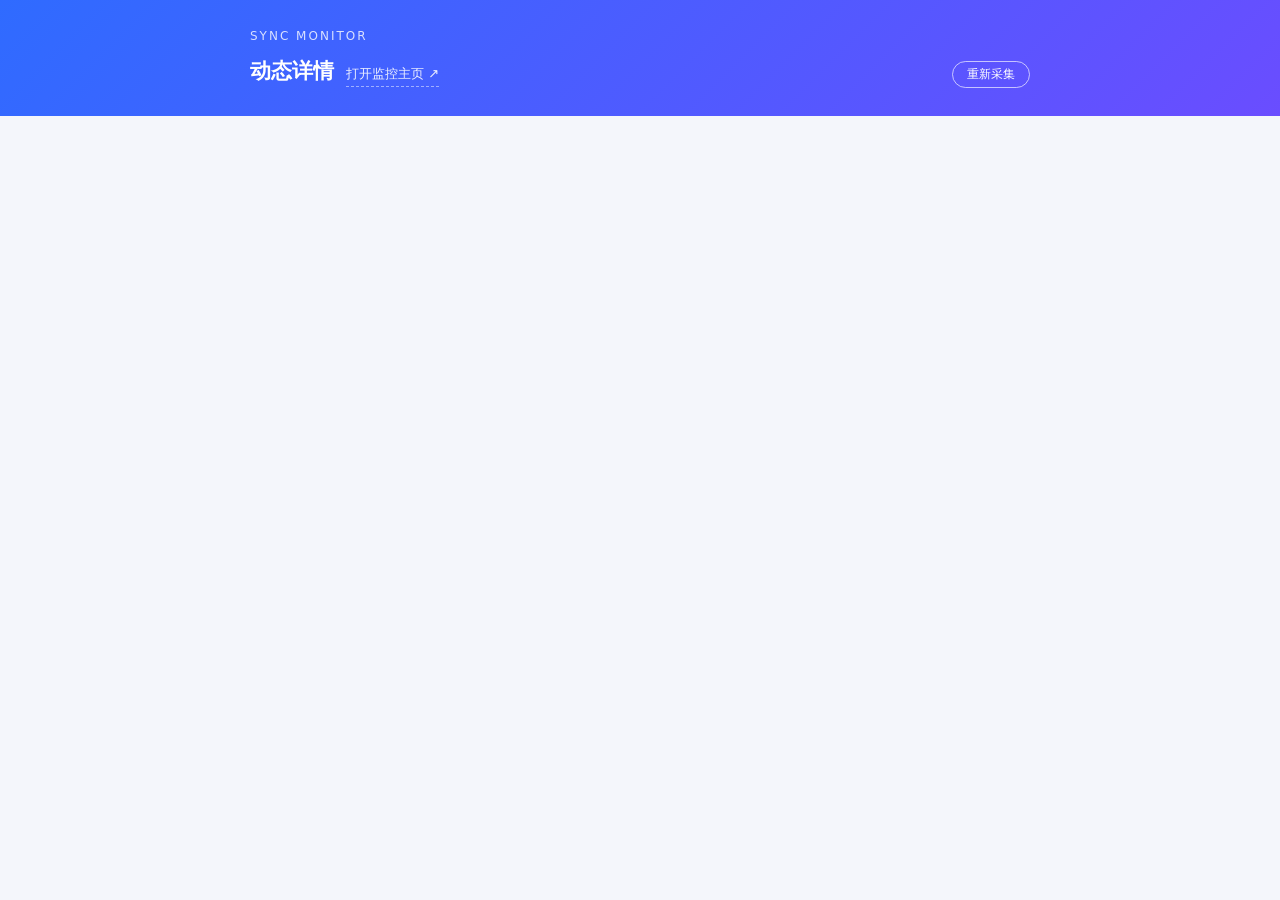
<file: extension/detail/detail.html>
<!doctype html>
<html lang="zh-CN">
<head>
  <meta charset="utf-8">
  <meta name="viewport" content="width=device-width, initial-scale=1">
  <title>动态详情 · Sync Monitor</title>
  <link rel="stylesheet" href="detail.css">
</head>
<body>
  <header class="topbar">
    <div class="brand">Sync Monitor</div>
    <div class="headline">
      <h1 id="monitorName">动态详情</h1>
      <a id="homeLink" href="#" target="_blank" rel="noreferrer" class="home-link">打开监控主页 ↗</a>
      <button id="refreshBtn" class="refresh-btn" type="button">重新采集</button>
    </div>
    <div id="meta" class="meta"></div>
  </header>

  <nav id="tabs" class="tabs"></nav>

  <main id="list" class="list"></main>

  <template id="itemTemplate">
    <article class="item">
      <div class="item-head">
        <span class="time"></span>
        <span class="badge-new">新动态</span>
      </div>
      <p class="content"></p>
      <div class="images"></div>
      <div class="item-foot">
        <a class="origin" target="_blank" rel="noreferrer">阅读原文 ↗</a>
      </div>
    </article>
  </template>

  <script src="detail.js" type="module"></script>
</body>
</html>
</file>
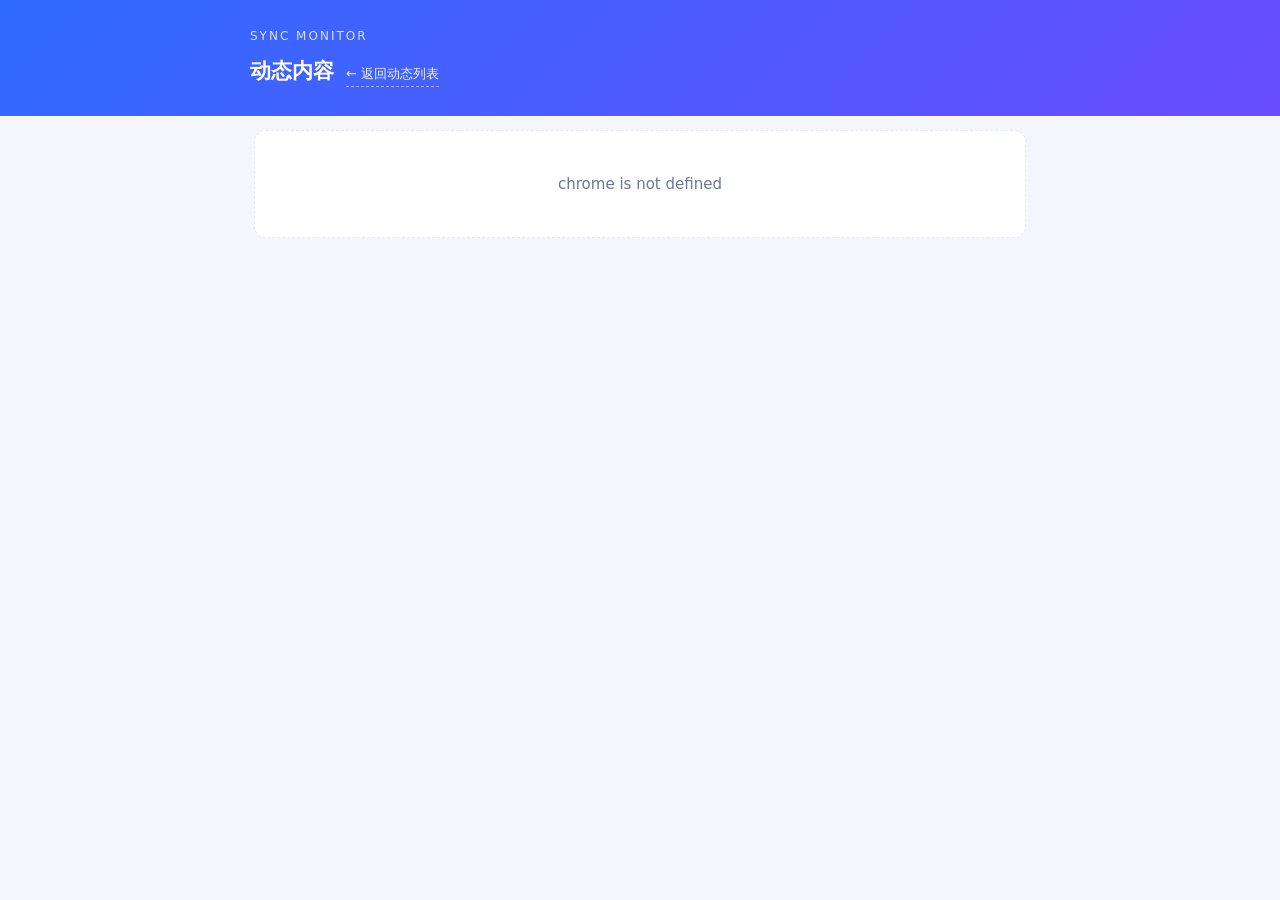
<file: extension/detail/item.html>
<!doctype html>
<html lang="zh-CN">
<head>
  <meta charset="utf-8">
  <meta name="viewport" content="width=device-width, initial-scale=1">
  <title>动态内容 · Sync Monitor</title>
  <link rel="stylesheet" href="detail.css">
</head>
<body>
  <header class="topbar">
    <div class="brand">Sync Monitor</div>
    <div class="headline">
      <h1 id="monitorName">动态内容</h1>
      <a id="backLink" href="#" class="home-link">← 返回动态列表</a>
    </div>
    <div id="meta" class="meta"></div>
  </header>

  <main class="list">
    <article id="card" class="item item-full" hidden>
      <div class="item-head"><span id="time" class="time"></span></div>
      <section id="aiPanel" class="ai-summary">
        <div class="ai-head">
          <h2>AI 概览</h2>
          <div class="ai-actions">
            <button id="aiAction" class="ai-button" type="button">生成 AI 概览</button>
            <button id="aiSettings" class="ai-settings" type="button">AI 设置</button>
          </div>
        </div>
        <p id="aiText" class="ai-text">根据原文生成一段简明中文概览。</p>
        <p id="aiMeta" class="ai-meta"></p>
      </section>
      <p id="content" class="content"></p>
      <div id="images" class="images"></div>
      <div class="item-foot">
        <a id="origin" class="origin" target="_blank" rel="noreferrer">阅读原文 ↗</a>
      </div>
    </article>
    <div id="empty" class="empty" hidden></div>
  </main>

  <div id="imageViewer" class="image-viewer" hidden role="dialog" aria-modal="true" aria-label="查看动态配图">
    <button id="closeImageViewer" class="image-viewer-close" type="button" aria-label="关闭图片">×</button>
    <img id="imageViewerImg" alt="动态配图大图" referrerpolicy="no-referrer">
  </div>

  <script src="item.js" type="module"></script>
</body>
</html>
</file>
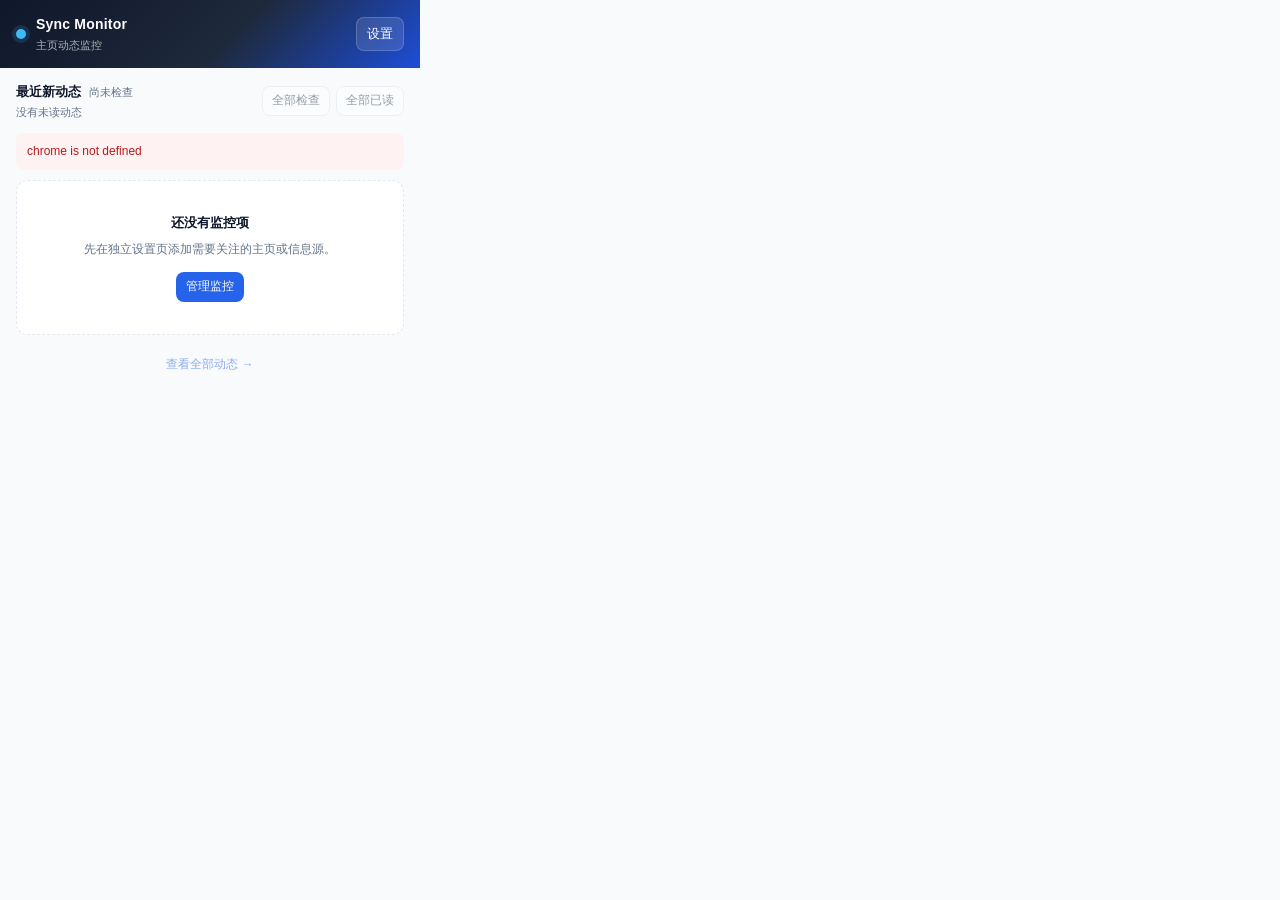
<file: extension/popup/popup.html>
<!doctype html>
<html lang="zh-CN">
<head>
  <meta charset="utf-8">
  <meta name="viewport" content="width=device-width, initial-scale=1">
  <title>Sync Monitor</title>
  <link rel="stylesheet" href="popup.css">
</head>
<body>
  <header class="topbar">
    <div class="brand">
      <span class="pulse"></span>
      <div>
        <h1>Sync Monitor</h1>
        <p id="subtitle">最近新动态</p>
      </div>
    </div>
    <button id="openSettings" class="ghost" type="button">设置</button>
  </header>

  <main>
    <div class="section-head">
      <div>
        <div class="section-title">
          <h2>最近新动态</h2>
          <span id="checkStatus" class="check-status">尚未检查</span>
        </div>
        <p id="unreadSummary" class="summary"></p>
      </div>
      <div class="section-actions">
        <button id="checkAll" class="ghost small" type="button">全部检查</button>
        <button id="markRead" class="ghost small" type="button">全部已读</button>
      </div>
    </div>

    <div id="feedback" class="feedback hidden" role="alert"></div>
    <div id="list" class="list"></div>
    <div id="emptyTip" class="empty hidden">
      <strong id="emptyTitle">暂无新动态</strong>
      <p id="emptyText">发现新内容后，会在这里显示最近几条。</p>
      <button id="emptyAction" class="primary small" type="button">管理监控</button>
    </div>
  </main>

  <footer class="footer">
    <button id="openAll" class="link-button" type="button">查看全部动态 →</button>
  </footer>

  <template id="itemTemplate">
    <article class="news-card" tabindex="0" role="button">
      <div class="news-meta"><span class="source"></span><span class="time"></span></div>
      <h3 class="news-title"></h3>
      <p class="news-content"></p>
      <div class="news-foot"><span class="ai-badge hidden">AI 概览</span><span class="read-more">阅读全文 →</span></div>
    </article>
  </template>

  <script type="module" src="popup.js"></script>
</body>
</html>
</file>
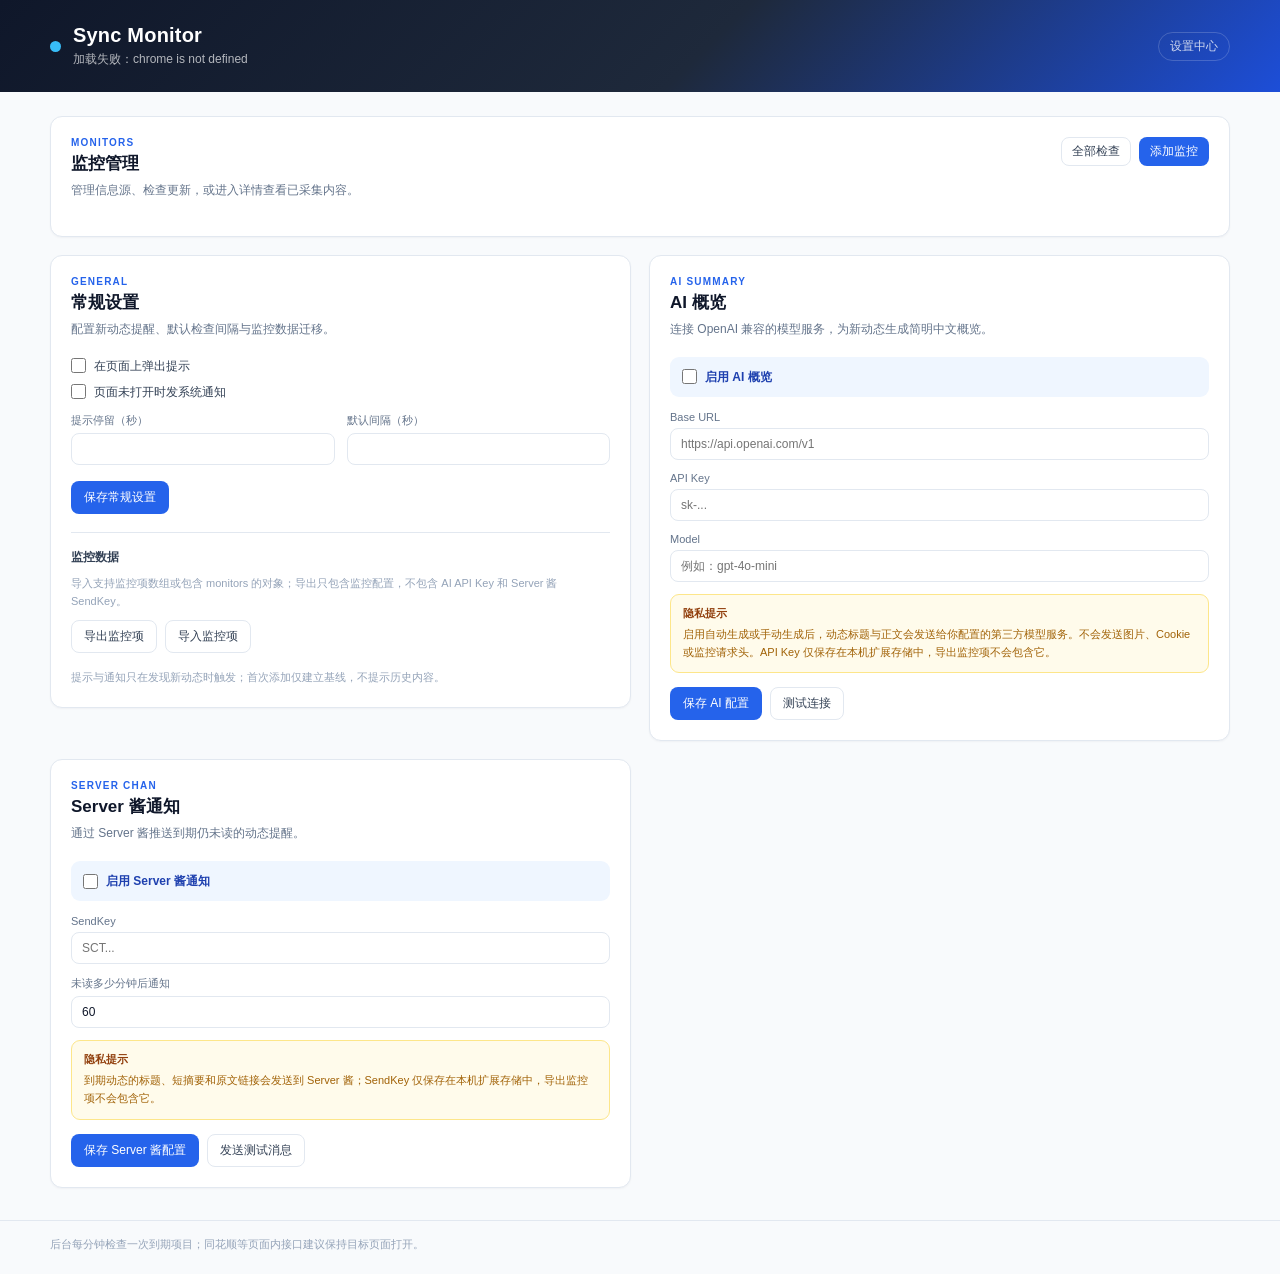
<file: extension/settings/settings.html>
<!DOCTYPE html>
<html lang="zh-CN">
<head>
  <meta charset="utf-8" />
  <meta name="viewport" content="width=device-width, initial-scale=1" />
  <title>Sync Monitor · 设置</title>
  <link rel="stylesheet" href="settings.css" />
</head>
<body>
  <header class="topbar">
    <div class="topbar-inner">
      <div class="brand">
        <span class="pulse"></span>
        <div>
          <h1>Sync Monitor</h1>
          <p id="subtitle">正在加载监控配置…</p>
        </div>
      </div>
      <span class="page-label">设置中心</span>
    </div>
  </header>

  <main class="page-shell">
    <section class="panel monitor-panel" aria-labelledby="monitorHeading">
      <div class="section-head">
        <div>
          <p class="eyebrow">MONITORS</p>
          <h2 id="monitorHeading">监控管理</h2>
          <p class="section-description">管理信息源、检查更新，或进入详情查看已采集内容。</p>
        </div>
        <div class="section-actions">
          <button id="checkAll" class="ghost small" type="button">全部检查</button>
          <button id="showForm" class="primary small" type="button">添加监控</button>
        </div>
      </div>
      <div id="list" class="list"></div>
      <div id="emptyTip" class="empty hidden">
        <p>还没有监控项。</p>
        <p class="muted">点击“添加监控”，可添加 RSS、普通列表页、JSON 接口或同花顺主页。</p>
      </div>
    </section>

    <section id="formPanel" class="panel form-panel hidden" aria-labelledby="formTitle">
      <div class="section-head compact">
        <div>
          <p class="eyebrow">CONFIGURATION</p>
          <h2 id="formTitle">添加监控项</h2>
        </div>
        <button id="closeForm" class="ghost small" type="button" title="关闭表单">关闭</button>
      </div>
      <input type="hidden" id="fId" />

      <div class="row two">
        <label class="field">
          <span>名称</span>
          <input type="text" id="fName" placeholder="例如：同花顺 · 某用户主页" />
        </label>
        <label class="field">
          <span>主页地址</span>
          <input type="url" id="fUrl" placeholder="https://..." spellcheck="false" />
        </label>
      </div>

      <div class="row two">
        <label class="field">
          <span>类型</span>
          <select id="fType">
            <option value="auto">自动识别</option>
            <option value="ths">同花顺主页</option>
            <option value="rss">RSS / Atom</option>
            <option value="html">HTML 列表页</option>
            <option value="json">JSON 接口</option>
            <option value="pageapi">页面内接口（单页应用）</option>
          </select>
        </label>
        <label class="field">
          <span>检查间隔（秒）</span>
          <input type="number" id="fInterval" min="60" max="86400" step="60" value="300" />
        </label>
      </div>

      <label id="thsUserField" class="field ths-user-field hidden">
        <span>同花顺用户 ID</span>
        <input type="text" id="fThsUserId" placeholder="例如：1179giyc4jr06d6785e69e" spellcheck="false" autocomplete="off" />
        <small>只需填写用户 ID；请求与解析规则已预设，可在下方高级配置中调整。</small>
      </label>

      <div class="switch-group">
        <label class="switch-line">
          <input type="checkbox" id="fEnabled" checked />
          <span>启用此监控</span>
        </label>
        <label class="switch-line">
          <input type="checkbox" id="fAiSummaryEnabled" />
          <span>发现新动态时生成 AI 概览（需同时开启全局 AI）</span>
        </label>
        <label class="switch-line">
          <input type="checkbox" id="fServerChanEnabled" />
          <span>允许 Server 酱未读通知（需同时开启全局 Server 酱）</span>
        </label>
      </div>

      <label class="field">
        <span>Server 酱未读多少分钟后通知</span>
        <input type="number" id="fServerChanDelayMin" min="1" max="10080" step="1" value="60" />
        <small>仅对当前监控生效；默认不允许通知。</small>
      </label>

      <label class="field">
        <span>备注（可空）</span>
        <input type="text" id="fNote" placeholder="例如：同花顺主页，需要保持页面打开" />
      </label>

      <details id="advancedFields" class="advanced-details hidden">
        <summary>高级配置</summary>

      <div id="advPageapi" class="advanced hidden">
        <h3>页面内接口</h3>
        <p class="hint">在已打开的主页里，用页面自身的登录态或签名请求接口。同花顺保存后也使用此标准配置。</p>
        <label class="field">
          <span>接口地址（相对或绝对）</span>
          <input type="text" id="fApiUrl" placeholder="/user_center/open/api/content/v2/get_by_uid" spellcheck="false" />
        </label>
        <div class="row two">
          <label class="field">
            <span>请求方法</span>
            <select id="fApiMethod">
              <option value="POST">POST</option>
              <option value="GET">GET</option>
            </select>
          </label>
          <label class="field">
            <span>接口所在页面</span>
            <input type="text" id="fPageUrl" placeholder="留空则与主页地址相同" spellcheck="false" />
          </label>
        </div>
        <label class="field">
          <span>请求体 / 查询（JSON，GET 时可留空）</span>
          <textarea id="fApiBody" rows="3" spellcheck="false" placeholder='{"user_code":"..."}'></textarea>
        </label>
        <button id="thsPreset" class="ghost small" type="button">应用同花顺预设</button>
      </div>

      <div id="advHtml" class="advanced hidden">
        <h3>HTML 解析</h3>
        <label class="switch-line">
          <input type="checkbox" id="fRenderTab" />
          <span>读取已打开页面的渲染结果（单页应用可用）</span>
        </label>
        <label class="field">
          <span>列表项选择器</span>
          <input type="text" id="fItemSelector" placeholder="li.feed-item" spellcheck="false" />
        </label>
        <div class="row two">
          <label class="field">
            <span>标题选择器</span>
            <input type="text" id="fTitleSelector" placeholder=".title" spellcheck="false" />
          </label>
          <label class="field">
            <span>链接选择器</span>
            <input type="text" id="fLinkSelector" placeholder="a[href]" spellcheck="false" />
          </label>
        </div>
        <div class="row two">
          <label class="field">
            <span>时间选择器</span>
            <input type="text" id="fTimeSelector" placeholder=".time" spellcheck="false" />
          </label>
          <label class="field">
            <span>内容选择器</span>
            <input type="text" id="fContentSelector" placeholder=".summary" spellcheck="false" />
          </label>
        </div>
      </div>

      <div id="advJson" class="advanced hidden">
        <h3>JSON 解析</h3>
        <p class="hint">按点号路径取值，支持数组下标（如 data.contents）。时间戳可在“时间格式”填 ms / s。</p>
        <div class="row two">
          <label class="field">
            <span>列表路径</span>
            <input type="text" id="fListPath" placeholder="data.contents" spellcheck="false" />
          </label>
          <label class="field">
            <span>唯一 ID 路径</span>
            <input type="text" id="fIdPath" placeholder="info.id" spellcheck="false" />
          </label>
        </div>
        <div class="row two">
          <label class="field">
            <span>正文路径</span>
            <input type="text" id="fContentPath" placeholder="abstract.content" spellcheck="false" />
          </label>
          <label class="field">
            <span>标题路径（可空）</span>
            <input type="text" id="fTitlePath" placeholder="留空则由正文生成" spellcheck="false" />
          </label>
        </div>
        <div class="row two">
          <label class="field">
            <span>时间路径</span>
            <input type="text" id="fTimePath" placeholder="info.ctime" spellcheck="false" />
          </label>
          <label class="field">
            <span>时间格式</span>
            <select id="fTimeFormat">
              <option value="">自动</option>
              <option value="ms">毫秒时间戳</option>
              <option value="s">秒时间戳</option>
            </select>
          </label>
        </div>
        <div class="row two">
          <label class="field">
            <span>链接路径</span>
            <input type="text" id="fLinkPath" placeholder="info.jump_url" spellcheck="false" />
          </label>
          <label class="field">
            <span>链接模板（可空）</span>
            <input type="text" id="fLinkTemplate" placeholder="https://.../{id}" spellcheck="false" />
          </label>
        </div>
        <label class="field">
          <span>图片路径（可空）</span>
          <input type="text" id="fImagesPath" placeholder="image.urls" spellcheck="false" />
        </label>
      </div>

      <label class="field">
        <span>附加请求头（JSON，可空）</span>
        <textarea id="fHeaders" rows="2" spellcheck="false" placeholder='{"Referer":"https://..."}'></textarea>
      </label>
      </details>

      <div class="form-actions">
        <button id="saveMonitor" class="primary" type="button">保存并检查</button>
        <button id="testMonitor" class="ghost" type="button">测试解析</button>
        <button id="cancelForm" class="ghost" type="button">取消</button>
      </div>
      <pre id="testResult" class="test-result hidden"></pre>
    </section>

    <div class="settings-grid">
      <section class="panel" aria-labelledby="generalHeading">
        <div class="section-head compact">
          <div>
            <p class="eyebrow">GENERAL</p>
            <h2 id="generalHeading">常规设置</h2>
            <p class="section-description">配置新动态提醒、默认检查间隔与监控数据迁移。</p>
          </div>
        </div>
        <div class="switch-group vertical">
          <label class="switch-line">
            <input type="checkbox" id="sPageToast" />
            <span>在页面上弹出提示</span>
          </label>
          <label class="switch-line">
            <input type="checkbox" id="sSystemNotification" />
            <span>页面未打开时发系统通知</span>
          </label>
        </div>
        <div class="row two">
          <label class="field">
            <span>提示停留（秒）</span>
            <input type="number" id="sToastDuration" min="5" max="120" step="1" />
          </label>
          <label class="field">
            <span>默认间隔（秒）</span>
            <input type="number" id="sInterval" min="60" max="86400" step="60" />
          </label>
        </div>
        <div class="form-actions">
          <button id="saveSettings" class="primary" type="button">保存常规设置</button>
        </div>
        <div class="data-actions">
          <h3>监控数据</h3>
          <p class="hint">导入支持监控项数组或包含 monitors 的对象；导出只包含监控配置，不包含 AI API Key 和 Server 酱 SendKey。</p>
          <div class="form-actions">
            <button id="exportMonitors" class="ghost" type="button">导出监控项</button>
            <button id="importMonitors" class="ghost" type="button">导入监控项</button>
            <input type="file" id="importFile" accept=".json,application/json" hidden />
          </div>
        </div>
        <p class="hint footer-hint">提示与通知只在发现新动态时触发；首次添加仅建立基线，不提示历史内容。</p>
      </section>

      <section class="panel" aria-labelledby="aiHeading">
        <div class="section-head compact">
          <div>
            <p class="eyebrow">AI SUMMARY</p>
            <h2 id="aiHeading">AI 概览</h2>
            <p class="section-description">连接 OpenAI 兼容的模型服务，为新动态生成简明中文概览。</p>
          </div>
        </div>
        <label class="switch-line featured-switch">
          <input type="checkbox" id="sAiEnabled" />
          <span>启用 AI 概览</span>
        </label>
        <label class="field">
          <span>Base URL</span>
          <input type="url" id="sAiBaseUrl" placeholder="https://api.openai.com/v1" spellcheck="false" autocomplete="off" />
        </label>
        <label class="field">
          <span>API Key</span>
          <input type="password" id="sAiApiKey" placeholder="sk-..." spellcheck="false" autocomplete="off" />
        </label>
        <label class="field">
          <span>Model</span>
          <input type="text" id="sAiModel" placeholder="例如：gpt-4o-mini" spellcheck="false" autocomplete="off" />
        </label>
        <div class="privacy-note">
          <strong>隐私提示</strong>
          <p>启用自动生成或手动生成后，动态标题与正文会发送给你配置的第三方模型服务。不会发送图片、Cookie 或监控请求头。API Key 仅保存在本机扩展存储中，导出监控项不会包含它。</p>
        </div>
        <div class="form-actions">
          <button id="saveAiSettings" class="primary" type="button">保存 AI 配置</button>
          <button id="testAiConnection" class="ghost" type="button">测试连接</button>
        </div>
        <p id="aiTestResult" class="inline-status hidden" role="status" aria-live="polite"></p>
      </section>

      <section class="panel" aria-labelledby="serverChanHeading">
        <div class="section-head compact">
          <div>
            <p class="eyebrow">SERVER CHAN</p>
            <h2 id="serverChanHeading">Server 酱通知</h2>
            <p class="section-description">通过 Server 酱推送到期仍未读的动态提醒。</p>
          </div>
        </div>
        <label class="switch-line featured-switch">
          <input type="checkbox" id="sServerChanEnabled" />
          <span>启用 Server 酱通知</span>
        </label>
        <label class="field">
          <span>SendKey</span>
          <input type="password" id="sServerChanSendKey" placeholder="SCT..." spellcheck="false" autocomplete="off" />
        </label>
        <label class="field">
          <span>未读多少分钟后通知</span>
          <input type="number" id="sServerChanDelayMin" min="1" max="10080" step="1" value="60" />
        </label>
        <div class="privacy-note">
          <strong>隐私提示</strong>
          <p>到期动态的标题、短摘要和原文链接会发送到 Server 酱；SendKey 仅保存在本机扩展存储中，导出监控项不会包含它。</p>
        </div>
        <div class="form-actions">
          <button id="saveServerChanSettings" class="primary" type="button">保存 Server 酱配置</button>
          <button id="testServerChanConnection" class="ghost" type="button">发送测试消息</button>
        </div>
        <p id="serverChanTestResult" class="inline-status hidden" role="status" aria-live="polite"></p>
      </section>
    </div>
  </main>

  <footer class="footer">
    <div class="footer-inner">后台每分钟检查一次到期项目；同花顺等页面内接口建议保持目标页面打开。</div>
  </footer>

  <script type="module" src="settings.js"></script>
</body>
</html>
</file>
<file: extension/detail/detail.css>
:root {
  color-scheme: light;
  --ink: #17233b;
  --muted: #6b7890;
  --line: #e6eaf3;
  --brand: #2f6bff;
  --bg: #f4f6fb;
}

* { box-sizing: border-box; }

body {
  margin: 0;
  background: var(--bg);
  color: var(--ink);
  font: 15px/1.75 "Segoe UI", "Microsoft YaHei", system-ui, sans-serif;
}

.topbar {
  padding: 26px 24px 20px;
  background: linear-gradient(135deg, #2f6bff, #6a4dff);
  color: #fff;
}

.brand {
  font-size: 12px;
  letter-spacing: 2px;
  opacity: .8;
  text-transform: uppercase;
}

.headline {
  display: flex;
  flex-wrap: wrap;
  align-items: baseline;
  gap: 12px;
  max-width: 780px;
  margin: 6px auto 0;
}

.brand, .meta { max-width: 780px; margin-left: auto; margin-right: auto; }

h1 { font-size: 21px; margin: 0; font-weight: 650; }

.home-link {
  color: #fff;
  font-size: 13px;
  text-decoration: none;
  opacity: .9;
  border-bottom: 1px dashed rgba(255, 255, 255, .55);
}
.home-link:hover { opacity: 1; }

.refresh-btn {
  margin-left: auto;
  background: transparent;
  border: 1px solid rgba(255, 255, 255, .65);
  color: #fff;
  border-radius: 999px;
  padding: 4px 14px;
  font-size: 12px;
  cursor: pointer;
}
.refresh-btn:hover { background: rgba(255, 255, 255, .15); }
.refresh-btn:disabled { opacity: .6; cursor: default; }

.meta { margin-top: 6px; font-size: 12px; opacity: .85; }

.tabs {
  max-width: 780px;
  margin: 16px auto 0;
  padding: 0 4px;
  display: flex;
  flex-wrap: wrap;
  gap: 8px;
}

.tab {
  border: 1px solid var(--line);
  background: #fff;
  color: var(--muted);
  border-radius: 999px;
  padding: 5px 14px;
  font-size: 13px;
  cursor: pointer;
}
.tab.active {
  background: var(--brand);
  border-color: var(--brand);
  color: #fff;
}
.tab .n { opacity: .75; margin-left: 4px; }

.list {
  max-width: 780px;
  margin: 14px auto 40px;
  padding: 0 4px;
  display: grid;
  gap: 12px;
}

.item {
  background: #fff;
  border: 1px solid var(--line);
  border-radius: 12px;
  padding: 14px 18px;
}

.item.flash { border-color: var(--brand); box-shadow: 0 0 0 3px rgba(47, 107, 255, .12); }

.item-head {
  display: flex;
  align-items: center;
  gap: 10px;
  color: var(--muted);
  font-size: 12px;
}

.badge-new {
  display: none;
  background: #e8f0ff;
  color: var(--brand);
  border-radius: 4px;
  padding: 0 6px;
  font-size: 11px;
}
.item.is-new .badge-new { display: inline-block; }

.ai-summary {
  margin: 14px 0 18px;
  padding: 14px 16px;
  border: 1px solid #e5dcff;
  border-radius: 10px;
  background: linear-gradient(135deg, #faf8ff, #f5f3ff);
}

.ai-head { display: flex; align-items: center; justify-content: space-between; gap: 12px; }
.ai-head h2 { margin: 0; color: #6d28d9; font-size: 14px; font-weight: 650; }
.ai-actions { display: flex; align-items: center; gap: 8px; }
.ai-button, .ai-settings {
  border: 1px solid #d8ccfa;
  border-radius: 7px;
  background: #fff;
  color: #6d28d9;
  padding: 4px 9px;
  font-size: 12px;
  cursor: pointer;
}
.ai-button:hover, .ai-settings:hover { background: #f0eaff; }
.ai-button:disabled { opacity: .55; cursor: default; }
.ai-settings { border-color: transparent; background: transparent; color: #7c6a9c; }
.ai-text { margin: 9px 0 0; color: #3f3654; white-space: pre-wrap; word-break: break-word; font-size: 14px; }
.ai-meta { margin: 7px 0 0; color: #8a7ca3; font-size: 11px; }
.ai-meta:empty { display: none; }

.content {
  margin: 8px 0 10px;
  white-space: pre-wrap;
  word-break: break-word;
  font-size: 15px;
}

.item-foot { display: flex; justify-content: space-between; align-items: center; }

.item.clickable { cursor: pointer; transition: border-color .15s ease; }
.item.clickable:hover { border-color: var(--brand); }

.item-full { padding: 20px 22px; }

.images {
  display: grid;
  grid-template-columns: repeat(auto-fill, 104px);
  gap: 10px;
  margin: 12px 0;
}
.images:empty { display: none; }

.thumbnail {
  width: 104px;
  height: 104px;
  padding: 0;
  overflow: hidden;
  border: 1px solid var(--line);
  border-radius: 8px;
  background: #f8faff;
  cursor: zoom-in;
}

.thumbnail:hover { border-color: var(--brand); }
.thumbnail:focus-visible { outline: 3px solid rgba(47, 107, 255, .25); outline-offset: 2px; }
.thumbnail img {
  display: block;
  width: 100%;
  height: 100%;
  object-fit: cover;
}

.image-viewer {
  position: fixed;
  inset: 0;
  z-index: 1000;
  display: grid;
  place-items: center;
  padding: 48px 24px 24px;
  background: rgba(8, 15, 30, .88);
}

.image-viewer[hidden] { display: none; }
.image-viewer img {
  display: block;
  max-width: min(1200px, 94vw);
  max-height: 86vh;
  object-fit: contain;
  border-radius: 8px;
  box-shadow: 0 20px 60px rgba(0, 0, 0, .35);
}

.image-viewer-close {
  position: absolute;
  top: 14px;
  right: 18px;
  width: 36px;
  height: 36px;
  border: 0;
  border-radius: 50%;
  background: rgba(255, 255, 255, .14);
  color: #fff;
  font-size: 28px;
  line-height: 1;
  cursor: pointer;
}
.image-viewer-close:hover { background: rgba(255, 255, 255, .24); }
body.viewer-open { overflow: hidden; }

.origin {
  color: var(--brand);
  font-size: 13px;
  text-decoration: none;
}
.origin:hover { text-decoration: underline; }
.origin.missing { color: var(--muted); pointer-events: none; }

.empty {
  background: #fff;
  border: 1px dashed var(--line);
  border-radius: 12px;
  padding: 40px 20px;
  text-align: center;
  color: var(--muted);
}
</file>
<file: extension/popup/popup.css>
:root {
  --bg: #f8fafc;
  --card: #ffffff;
  --text: #0f172a;
  --muted: #64748b;
  --line: #e2e8f0;
  --blue: #2563eb;
  --blue-soft: #eff6ff;
  --font: -apple-system, BlinkMacSystemFont, "Segoe UI", "PingFang SC", "Microsoft YaHei", sans-serif;
}

* { box-sizing: border-box; }
html, body {
  margin: 0;
  width: 420px;
  background: var(--bg);
  color: var(--text);
  font: 13px/1.55 var(--font);
  -webkit-font-smoothing: antialiased;
}
body { max-height: 600px; overflow-y: auto; }
h1, h2, h3, p { margin: 0; }
button { font: inherit; cursor: pointer; }
button:disabled { opacity: .5; cursor: default; }
.hidden { display: none !important; }

.topbar {
  display: flex;
  align-items: center;
  justify-content: space-between;
  gap: 12px;
  padding: 14px 16px;
  background: linear-gradient(135deg, #0f172a, #1e293b 55%, #1d4ed8);
  color: #fff;
}
.brand { display: flex; align-items: center; gap: 10px; }
.brand h1 { font-size: 14px; letter-spacing: .2px; }
.brand p { margin-top: 1px; font-size: 11px; color: rgba(255,255,255,.65); }
.pulse { width: 10px; height: 10px; border-radius: 50%; background: #38bdf8; box-shadow: 0 0 0 4px rgba(56,189,248,.14); }

.ghost, .primary {
  border-radius: 8px;
  padding: 6px 10px;
  border: 1px solid transparent;
}
.ghost { background: rgba(255,255,255,.12); color: #fff; border-color: rgba(255,255,255,.18); }
.ghost:hover { background: rgba(255,255,255,.2); }
.primary { background: var(--blue); color: #fff; }
.primary:hover { background: #1d4ed8; }
.small { padding: 5px 9px; font-size: 11.5px; }

main { padding: 14px 16px 8px; }
.section-head { display: flex; align-items: center; justify-content: space-between; gap: 12px; margin-bottom: 12px; }
.section-actions { display: flex; align-items: center; gap: 6px; flex: none; }
.section-head h2 { font-size: 13px; font-weight: 650; }
.section-title { display: flex; align-items: baseline; gap: 8px; flex-wrap: wrap; }
.check-status { color: var(--muted); font-size: 11px; }
.section-head .ghost { background: #fff; color: #334155; border-color: var(--line); }
.section-head .ghost:hover { background: #f1f5f9; }
.summary { margin-top: 2px; color: var(--muted); font-size: 11px; }
.list { display: flex; flex-direction: column; gap: 10px; }

.news-card {
  padding: 12px 13px;
  border: 1px solid var(--line);
  border-radius: 12px;
  background: var(--card);
  box-shadow: 0 1px 2px rgba(15,23,42,.04);
  cursor: pointer;
  transition: border-color .15s ease, box-shadow .15s ease, transform .15s ease;
}
.news-card:hover { border-color: #93b4fb; box-shadow: 0 4px 14px rgba(37,99,235,.08); transform: translateY(-1px); }
.news-card:focus-visible { outline: 3px solid rgba(37,99,235,.22); outline-offset: 2px; }
.news-meta { display: flex; align-items: center; justify-content: space-between; gap: 10px; color: var(--muted); font-size: 11px; }
.source { overflow: hidden; text-overflow: ellipsis; white-space: nowrap; color: var(--blue); font-weight: 600; }
.time { flex: none; }
.news-title { margin-top: 7px; font-size: 13px; line-height: 1.45; display: -webkit-box; -webkit-line-clamp: 2; -webkit-box-orient: vertical; overflow: hidden; }
.news-content { margin-top: 6px; color: #475569; font-size: 12px; display: -webkit-box; -webkit-line-clamp: 3; -webkit-box-orient: vertical; overflow: hidden; }
.news-content:empty { display: none; }
.news-foot { display: flex; align-items: center; justify-content: space-between; gap: 8px; margin-top: 9px; }
.ai-badge { padding: 1px 6px; border-radius: 999px; background: #f0eaff; color: #7c3aed; font-size: 10px; }
.read-more { margin-left: auto; color: var(--blue); font-size: 11px; }

.empty { padding: 32px 18px; border: 1px dashed var(--line); border-radius: 12px; background: #fff; text-align: center; }
.empty p { margin: 7px 0 14px; color: var(--muted); font-size: 12px; }
.feedback { margin-bottom: 10px; padding: 9px 11px; border-radius: 8px; background: #fef2f2; color: #b91c1c; font-size: 12px; }
.footer { display: flex; justify-content: center; padding: 8px 16px 14px; }
.link-button { border: 0; background: transparent; color: var(--blue); padding: 4px 8px; font-size: 12px; }
.link-button:hover { text-decoration: underline; }
</file>
<file: extension/settings/settings.css>
:root {
  --bg: #f8fafc;
  --card: #ffffff;
  --text: #0f172a;
  --muted: #64748b;
  --line: #e2e8f0;
  --blue: #2563eb;
  --blue-soft: #eff6ff;
  --red: #dc2626;
  --radius: 12px;
  --font: -apple-system, BlinkMacSystemFont, "Segoe UI", "PingFang SC", "Hiragino Sans GB",
    "Microsoft YaHei", sans-serif;
}

* { box-sizing: border-box; }

html { background: var(--bg); }

body {
  margin: 0;
  min-height: 100vh;
  background: var(--bg);
  color: var(--text);
  font-family: var(--font);
  font-size: 13px;
  -webkit-font-smoothing: antialiased;
}

h1, h2, h3, p { margin: 0; }

button, input, select, textarea { font: inherit; }

.topbar {
  background: linear-gradient(135deg, #0f172a, #1e293b 55%, #1d4ed8);
  color: #fff;
  padding: 24px 0;
}

.topbar-inner, .page-shell, .footer-inner {
  width: min(1180px, calc(100% - 40px));
  margin: 0 auto;
}

.topbar-inner { display: flex; align-items: center; justify-content: space-between; gap: 20px; }
.brand { display: flex; align-items: center; gap: 12px; }
.brand h1 { font-size: 20px; font-weight: 700; letter-spacing: .2px; }
.brand p { font-size: 12px; color: rgba(255, 255, 255, .68); margin-top: 4px; }
.page-label {
  padding: 5px 11px;
  border: 1px solid rgba(255, 255, 255, .18);
  border-radius: 999px;
  color: rgba(255, 255, 255, .78);
  font-size: 12px;
}

.pulse {
  width: 11px;
  height: 11px;
  border-radius: 50%;
  background: #38bdf8;
  box-shadow: 0 0 0 0 rgba(56, 189, 248, .8);
  animation: pulse 2s infinite;
}

@keyframes pulse {
  70% { box-shadow: 0 0 0 8px rgba(56, 189, 248, 0); }
  100% { box-shadow: 0 0 0 0 rgba(56, 189, 248, 0); }
}

button {
  border-radius: 8px;
  border: 1px solid transparent;
  cursor: pointer;
  padding: 7px 12px;
  font-size: 12px;
  transition: background .15s ease, border-color .15s ease, color .15s ease;
}
button:disabled { opacity: .55; cursor: default; }
.primary { background: var(--blue); color: #fff; }
.primary:hover:not(:disabled) { background: #1d4ed8; }
.ghost { background: #fff; color: #334155; border-color: var(--line); }
.ghost:hover:not(:disabled) { background: #f1f5f9; }
.small { padding: 6px 10px; font-size: 11.5px; }
.danger { color: var(--red) !important; }
.hidden { display: none !important; }

.page-shell { padding: 24px 0 32px; }

.panel {
  background: var(--card);
  border: 1px solid var(--line);
  border-radius: var(--radius);
  padding: 20px;
  box-shadow: 0 1px 2px rgba(15, 23, 42, .04);
  margin-bottom: 18px;
}

.form-panel { border-color: #bfdbfe; box-shadow: 0 4px 18px rgba(37, 99, 235, .06); }

.section-head {
  display: flex;
  align-items: flex-start;
  justify-content: space-between;
  gap: 16px;
  margin-bottom: 16px;
}
.section-head.compact { margin-bottom: 18px; }
.section-head h2 { font-size: 17px; line-height: 1.4; font-weight: 650; }
.eyebrow { color: var(--blue); font-size: 10px; font-weight: 700; letter-spacing: 1.2px; margin-bottom: 4px; }
.section-description { color: var(--muted); font-size: 12px; line-height: 1.6; margin-top: 5px; }
.section-actions { display: flex; gap: 8px; flex: none; }

.list { display: grid; grid-template-columns: repeat(auto-fill, minmax(350px, 1fr)); gap: 12px; }
.card { background: #fff; border: 1px solid var(--line); border-radius: 11px; padding: 14px; min-width: 0; }
.card-head { display: flex; align-items: flex-start; gap: 8px; }
.card-title { flex: 1; min-width: 0; }
.card-title h3 {
  font-size: 13px;
  font-weight: 600;
  line-height: 1.4;
  overflow: hidden;
  text-overflow: ellipsis;
  white-space: nowrap;
}
.card-url {
  display: block;
  font-size: 11px;
  color: var(--muted);
  text-decoration: none;
  margin-top: 3px;
  overflow: hidden;
  text-overflow: ellipsis;
  white-space: nowrap;
}
.card-url:hover { color: var(--blue); }
.badge {
  display: inline-flex;
  align-items: center;
  flex: none;
  font-size: 10.5px;
  color: var(--blue);
  background: var(--blue-soft);
  border-radius: 999px;
  padding: 2px 7px;
}

.toggle {
  position: relative;
  width: 34px;
  height: 20px;
  flex: none;
  border-radius: 999px;
  background: #cbd5e1;
  border: 0;
  padding: 0;
  transition: background .18s ease;
}
.toggle::after {
  content: "";
  position: absolute;
  top: 2px;
  left: 2px;
  width: 16px;
  height: 16px;
  border-radius: 50%;
  background: #fff;
  transition: transform .18s ease;
  box-shadow: 0 1px 2px rgba(15, 23, 42, .2);
}
.toggle.on { background: var(--blue); }
.toggle.on::after { transform: translateX(14px); }

.status { display: flex; flex-wrap: wrap; gap: 4px 10px; margin-top: 9px; font-size: 11px; color: var(--muted); }
.status .new { color: var(--blue); font-weight: 600; }
.status .error { color: var(--red); flex-basis: 100%; line-height: 1.5; }
.status .warn { color: #b45309; }
.preview { margin-top: 9px; display: flex; flex-direction: column; gap: 4px; }
.preview a {
  color: #334155;
  text-decoration: none;
  padding: 6px 8px;
  border-radius: 7px;
  background: #f8fafc;
  overflow: hidden;
  display: -webkit-box;
  -webkit-line-clamp: 2;
  -webkit-box-orient: vertical;
  font-size: 11.5px;
  line-height: 1.5;
}
.preview a:hover { background: var(--blue-soft); color: #1d4ed8; }
.preview .time { color: #94a3b8; font-size: 10.5px; margin-right: 4px; }
.card-actions { display: flex; gap: 6px; margin-top: 11px; flex-wrap: wrap; }

.empty { text-align: center; padding: 34px 12px 22px; color: var(--muted); font-size: 13px; }
.empty .muted { color: #94a3b8; font-size: 12px; margin-top: 7px; }

.field { display: flex; flex-direction: column; gap: 5px; margin-bottom: 12px; min-width: 0; }
.field > span { font-size: 11px; color: var(--muted); }
.field small { color: #94a3b8; font-size: 11px; line-height: 1.5; }
.field input, .field select, .field textarea {
  color: var(--text);
  background: #fff;
  border: 1px solid var(--line);
  border-radius: 8px;
  padding: 8px 10px;
  outline: none;
  width: 100%;
  font-size: 12px;
  transition: border-color .15s ease, box-shadow .15s ease;
}
.field input:focus, .field select:focus, .field textarea:focus {
  border-color: #93c5fd;
  box-shadow: 0 0 0 3px rgba(37, 99, 235, .12);
}
.field textarea { resize: vertical; min-height: 50px; line-height: 1.5; }
.ths-user-field { background: var(--blue-soft); border-radius: 10px; padding: 12px; }
.ths-user-field > span { color: #1d4ed8; font-weight: 600; }

.row { display: flex; gap: 12px; align-items: flex-start; }
.row.two .field { flex: 1 1 calc(50% - 6px); }

.switch-group { display: flex; flex-wrap: wrap; gap: 10px 24px; margin-bottom: 12px; }
.switch-group.vertical { flex-direction: column; gap: 8px; }
.switch-line { display: flex; align-items: center; gap: 8px; color: #334155; font-size: 12px; line-height: 1.5; cursor: pointer; }
.switch-line input { width: 15px; height: 15px; flex: none; margin: 0; accent-color: var(--blue); }
.featured-switch { background: var(--blue-soft); color: #1e40af; border-radius: 9px; padding: 11px 12px; margin-bottom: 14px; font-weight: 600; }

.advanced { border: 1px dashed #cbd5e1; border-radius: 10px; padding: 14px; margin-bottom: 12px; background: #fbfdff; }
.advanced-details { margin-bottom: 12px; }
.advanced-details > summary {
  width: fit-content;
  margin-bottom: 12px;
  color: #475569;
  font-size: 12px;
  font-weight: 600;
  cursor: pointer;
  user-select: none;
}
.advanced-details:not([open]) > summary { margin-bottom: 0; }
.advanced h3, .data-actions h3 { font-size: 12px; margin-bottom: 9px; color: #334155; }
.advanced > .switch-line { margin-bottom: 12px; }
.advanced > button { margin-bottom: 2px; }
.hint { font-size: 11px; color: #94a3b8; line-height: 1.6; margin-bottom: 10px; }
.form-actions { display: flex; gap: 8px; flex-wrap: wrap; margin-top: 4px; }

.test-result {
  margin: 12px 0 0;
  padding: 12px;
  background: #0f172a;
  color: #e2e8f0;
  border-radius: 8px;
  font-family: ui-monospace, SFMono-Regular, Consolas, monospace;
  font-size: 11px;
  line-height: 1.6;
  white-space: pre-wrap;
  word-break: break-word;
  max-height: 260px;
  overflow: auto;
}

.settings-grid { display: grid; grid-template-columns: repeat(2, minmax(0, 1fr)); gap: 18px; align-items: start; }
.settings-grid .panel { margin: 0; }
.data-actions { border-top: 1px solid var(--line); padding-top: 16px; margin-top: 18px; }
.footer-hint { margin: 16px 0 0; }
.privacy-note { background: #fffbeb; border: 1px solid #fde68a; border-radius: 9px; padding: 11px 12px; margin: 2px 0 14px; }
.privacy-note strong { display: block; color: #92400e; font-size: 11px; margin-bottom: 4px; }
.privacy-note p { color: #a16207; font-size: 11px; line-height: 1.65; }
.inline-status { margin-top: 12px; padding: 9px 11px; border-radius: 8px; font-size: 12px; line-height: 1.5; }
.inline-status.success { background: #f0fdf4; color: #15803d; border: 1px solid #bbf7d0; }
.inline-status.error { background: #fef2f2; color: #b91c1c; border: 1px solid #fecaca; }
.inline-status.pending { background: var(--blue-soft); color: #1d4ed8; border: 1px solid #bfdbfe; }

.footer { border-top: 1px solid var(--line); color: #94a3b8; font-size: 11px; padding: 16px 0 22px; }

@media (max-width: 860px) {
  .settings-grid { grid-template-columns: 1fr; }
  .list { grid-template-columns: 1fr; }
}

@media (max-width: 640px) {
  .topbar-inner, .page-shell, .footer-inner { width: min(100% - 24px, 1180px); }
  .topbar { padding: 18px 0; }
  .page-shell { padding-top: 14px; }
  .panel { padding: 15px; }
  .section-head { flex-direction: column; }
  .section-actions { width: 100%; }
  .row { flex-direction: column; gap: 0; }
  .row.two .field { width: 100%; }
  .page-label { display: none; }
}
</file>
